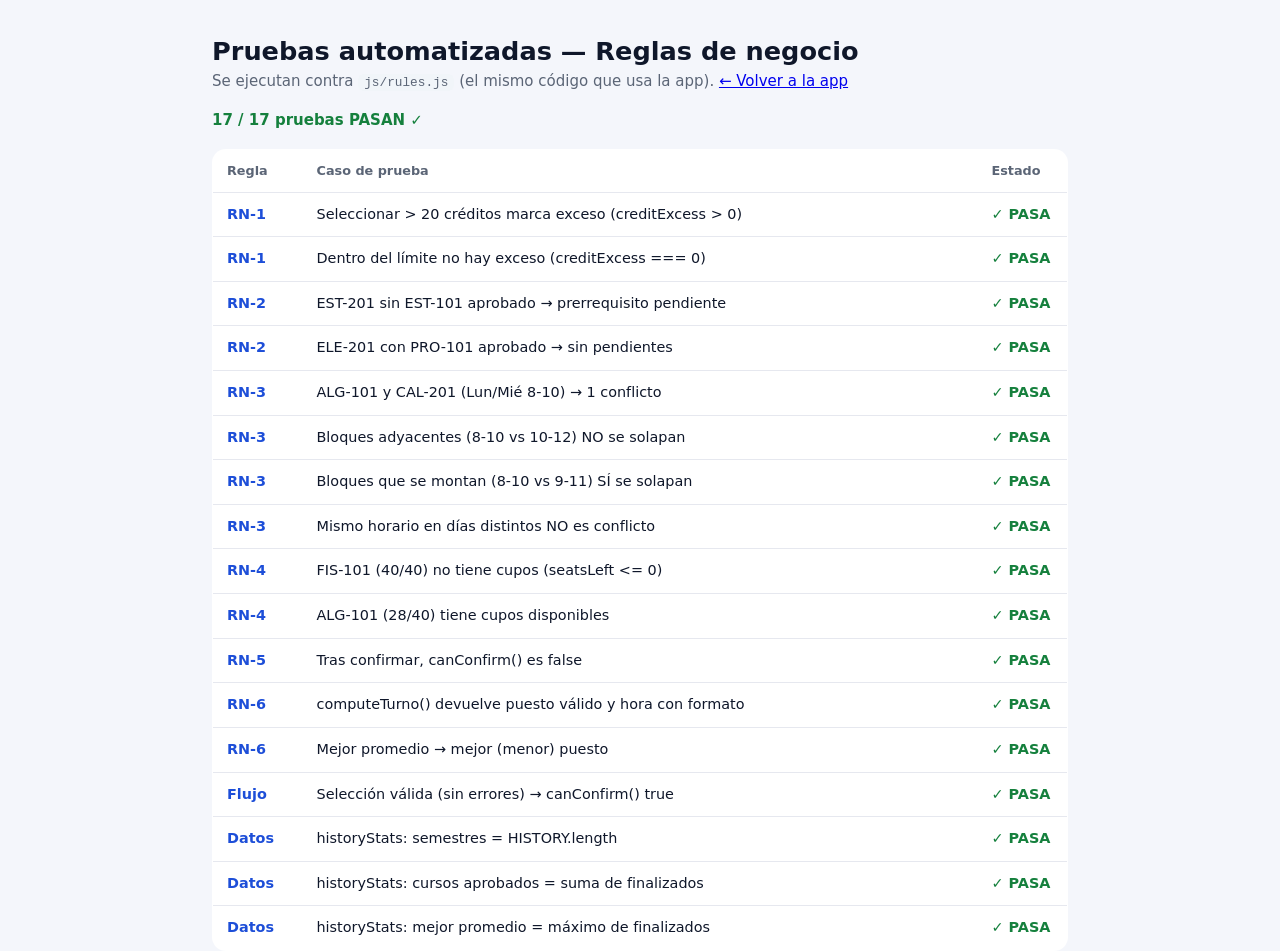
<file: tests.html>
<!DOCTYPE html>
<html lang="es" data-theme="light">
<head>
  <meta charset="UTF-8" />
  <meta name="viewport" content="width=device-width, initial-scale=1.0" />
  <title>Pruebas — Reglas de negocio · Matrícula UPN</title>
  <link rel="icon" href="data:image/svg+xml,%3Csvg xmlns='http://www.w3.org/2000/svg' viewBox='0 0 24 24' fill='none' stroke='%231e3a8a' stroke-width='2' stroke-linecap='round' stroke-linejoin='round'%3E%3Cpath d='M22 10v6M2 10l10-5 10 5-10 5z'/%3E%3Cpath d='M6 12v5c3 3 9 3 12 0v-5'/%3E%3C/svg%3E" />
  <link rel="stylesheet" href="css/styles.css" />
  <style>
    body { padding: 32px; max-width: 920px; margin: 0 auto; }
    .tests-head { display: flex; align-items: center; justify-content: space-between; gap: 16px; flex-wrap: wrap; margin-bottom: 18px; }
    .summary { font-weight: 700; }
    .summary .ok { color: var(--success-strong); }
    .summary .ko { color: var(--danger); }
    table.tt { width: 100%; border-collapse: collapse; background: var(--surface); border: 1px solid var(--border); border-radius: var(--radius); overflow: hidden; }
    table.tt th, table.tt td { text-align: left; padding: 11px 14px; border-bottom: 1px solid var(--border); font-size: .9rem; }
    table.tt th { color: var(--text-3); font-size: .8rem; }
    table.tt tr:last-child td { border-bottom: 0; }
    .st { font-weight: 700; }
    .st.pass { color: var(--success-strong); }
    .st.fail { color: var(--danger); }
    .rn { font-weight: 700; color: var(--brand-strong); }
    code { background: var(--surface-3); padding: 1px 6px; border-radius: 6px; font-size: .85em; }
  </style>
</head>
<body>
  <div class="tests-head">
    <div>
      <h1 style="font-size:1.6rem">Pruebas automatizadas — Reglas de negocio</h1>
      <p class="muted">Se ejecutan contra <code>js/rules.js</code> (el mismo código que usa la app). <a href="index.html">← Volver a la app</a></p>
    </div>
    <div class="summary" id="summary" role="status" aria-live="polite">Ejecutando…</div>
  </div>

  <table class="tt" aria-label="Resultados de pruebas">
    <thead><tr><th style="width:90px">Regla</th><th>Caso de prueba</th><th style="width:90px">Estado</th></tr></thead>
    <tbody id="rows"></tbody>
  </table>

  <!-- Sólo datos + estado + reglas: NO se carga app.js (no se necesita el DOM de la app) -->
  <script src="js/data.js"></script>
  <script src="js/state.js"></script>
  <script src="js/rules.js"></script>
  <script>
    'use strict';
    const results = [];
    function reset() { STATE.selectedCourses = []; STATE.confirmed = false; }
    function test(rn, name, fn) {
      reset();
      let pass = false, detail = '';
      try { pass = !!fn(); } catch (e) { pass = false; detail = e.message; }
      results.push({ rn, name: name + (detail ? ` — ${detail}` : ''), pass });
    }
    const eq = (a, b) => a === b;

    /* RN-1 — Tope de 20 créditos */
    test('RN-1', 'Seleccionar > 20 créditos marca exceso (creditExcess > 0)', () => {
      STATE.selectedCourses = ['ALG-101', 'CAL-201', 'EST-201', 'PRO-101', 'BD-201', 'QUI-101']; // 24
      return totalCredits() === 24 && creditExcess() === 4 && getValidationErrors().over === 4;
    });
    test('RN-1', 'Dentro del límite no hay exceso (creditExcess === 0)', () => {
      STATE.selectedCourses = ['ALG-101', 'EST-101']; // 7
      return creditExcess() === 0;
    });

    /* RN-2 — Prerrequisitos */
    test('RN-2', 'EST-201 sin EST-101 aprobado → prerrequisito pendiente', () => {
      STATE.selectedCourses = ['EST-201'];
      const pr = getPrereqIssues();
      return pr.length === 1 && pr[0].course.code === 'EST-201' && pr[0].missing.includes('EST-101');
    });
    test('RN-2', 'ELE-201 con PRO-101 aprobado → sin pendientes', () => {
      STATE.selectedCourses = ['ELE-201'];
      return getPrereqIssues().length === 0;
    });

    /* RN-3 — Cruce de horarios */
    test('RN-3', 'ALG-101 y CAL-201 (Lun/Mié 8-10) → 1 conflicto', () => {
      STATE.selectedCourses = ['ALG-101', 'CAL-201'];
      return getConflicts().length === 1 && conflictCodes().has('ALG-101') && conflictCodes().has('CAL-201');
    });
    test('RN-3', 'Bloques adyacentes (8-10 vs 10-12) NO se solapan', () => {
      return blocksOverlap({day:'Lun',start:8,end:10}, {day:'Lun',start:10,end:12}) === false;
    });
    test('RN-3', 'Bloques que se montan (8-10 vs 9-11) SÍ se solapan', () => {
      return blocksOverlap({day:'Lun',start:8,end:10}, {day:'Lun',start:9,end:11}) === true;
    });
    test('RN-3', 'Mismo horario en días distintos NO es conflicto', () => {
      return blocksOverlap({day:'Lun',start:8,end:10}, {day:'Mar',start:8,end:10}) === false;
    });

    /* RN-4 — Cupos en 0 */
    test('RN-4', 'FIS-101 (40/40) no tiene cupos (seatsLeft <= 0)', () => {
      return seatsLeft(getCourse('FIS-101')) <= 0;
    });
    test('RN-4', 'ALG-101 (28/40) tiene cupos disponibles', () => {
      return seatsLeft(getCourse('ALG-101')) > 0;
    });

    /* RN-5 — Bloqueo tras confirmar (canConfirm refleja el estado) */
    test('RN-5', 'Tras confirmar, canConfirm() es false', () => {
      STATE.selectedCourses = ['ALG-101', 'EST-101']; STATE.confirmed = true;
      return canConfirm() === false;
    });

    /* RN-6 — Turno por orden de mérito */
    test('RN-6', 'computeTurno() devuelve puesto válido y hora con formato', () => {
      const t = computeTurno();
      return t.rank >= 1 && t.rank <= t.cohort && /^\d{2}:\d{2} (a\.m\.|p\.m\.)$/.test(t.timeLabel);
    });
    test('RN-6', 'Mejor promedio → mejor (menor) puesto', () => {
      const prev = STATE.ponderado;
      STATE.ponderado = 18; const a = computeTurno().rank;
      STATE.ponderado = 12; const b = computeTurno().rank;
      STATE.ponderado = prev;
      return a < b;
    });

    /* Confirmación válida */
    test('Flujo', 'Selección válida (sin errores) → canConfirm() true', () => {
      STATE.selectedCourses = ['ALG-101', 'EST-101', 'HUM-101'];
      return getValidationErrors().hasErrors === false && canConfirm() === true;
    });

    /* Métricas del historial (calculadas) */
    test('Datos', 'historyStats: semestres = HISTORY.length', () => historyStats().semesters === HISTORY.length);
    test('Datos', 'historyStats: cursos aprobados = suma de finalizados', () => {
      const sum = HISTORY.filter(h => h.status === 'Finalizado').reduce((s, h) => s + h.courses, 0);
      return historyStats().coursesApproved === sum;
    });
    test('Datos', 'historyStats: mejor promedio = máximo de finalizados', () => {
      const max = Math.max(...HISTORY.filter(h => h.status === 'Finalizado').map(h => h.average));
      return historyStats().best.average === max;
    });

    /* Render de resultados */
    const tbody = document.getElementById('rows');
    tbody.innerHTML = results.map(r =>
      `<tr><td class="rn">${r.rn}</td><td>${r.name}</td><td class="st ${r.pass ? 'pass' : 'fail'}">${r.pass ? '✓ PASA' : '✗ FALLA'}</td></tr>`
    ).join('');
    const passed = results.filter(r => r.pass).length;
    const total = results.length;
    const allOk = passed === total;
    document.getElementById('summary').innerHTML =
      `<span class="${allOk ? 'ok' : 'ko'}">${passed} / ${total} pruebas ${allOk ? 'PASAN ✓' : 'con fallos ✗'}</span>`;
    document.title = `${passed}/${total} ${allOk ? 'OK' : 'FALLAS'} — Pruebas Matrícula UPN`;
  </script>
</body>
</html>
</file>
<file: css/styles.css>
/* ============================================================================
 *  styles.css — Plataforma de Matrícula UPN
 *  Diseño basado en las 6 capturas de referencia. Soporta modo claro/oscuro,
 *  es responsivo y cumple criterios de accesibilidad (foco visible, contraste).
 * ========================================================================== */

/* ----------------------------- 1. TOKENS ---------------------------------- */
:root {
  --bg: #f4f6fb;
  --surface: #ffffff;
  --surface-2: #f8fafc;
  --surface-3: #f1f5f9;

  --text: #0f172a;
  --text-2: #475569;
  --text-3: #5b6576;         /* secundario; >=4.5:1 también sobre el fondo de página --bg */

  --border: #e6e8ef;
  --border-strong: #d4d9e3;

  --brand: #2563eb;
  --brand-strong: #1d4ed8;
  --brand-navy: #1e3a8a;
  --brand-50: #eef4ff;
  --brand-100: #dbe7ff;

  --success: #16a34a;
  --success-strong: #15803d;
  --success-deep: #15743b;
  --success-50: #ecfdf5;
  --success-100: #d1fae5;

  --danger: #dc2626;
  --danger-strong: #b91c1c;
  --danger-50: #fef2f2;

  --warning: #d97706;
  --warning-50: #fffbeb;
  --warning-100: #fef3c7;
  --warning-text: #b45309;   /* ámbar oscuro para TEXTO (>=4.5:1); --warning queda para iconos/bordes */

  --purple: #7c3aed;
  --purple-50: #f5f3ff;

  --focus: #2563eb;
  --shadow-sm: 0 1px 2px rgba(15, 23, 42, .06);
  --shadow: 0 4px 16px rgba(15, 23, 42, .07);
  --shadow-lg: 0 16px 40px rgba(15, 23, 42, .18);

  --radius: 14px;
  --radius-sm: 10px;
  --radius-lg: 20px;

  --sidebar-w: 264px;

  /* horario */
  --cal-row: 56px;
  --cal-time: 64px;
}

[data-theme="dark"] {
  --bg: #0b1120;
  --surface: #111a2e;
  --surface-2: #0f1728;
  --surface-3: #18233c;

  --text: #e9eef8;
  --text-2: #b6c2d8;
  --text-3: #8b99b4;

  --border: #25324c;
  --border-strong: #324162;

  --brand: #5b8cff;
  --brand-strong: #7aa2ff;
  --brand-navy: #cdd9ff;
  --brand-50: rgba(91, 140, 255, .14);
  --brand-100: rgba(91, 140, 255, .24);

  --success: #34d399;
  --success-strong: #4ade80;
  --success-deep: #1f9d57;
  --success-50: rgba(52, 211, 153, .12);
  --success-100: rgba(52, 211, 153, .2);

  --danger: #f87171;
  --danger-strong: #fca5a5;
  --danger-50: rgba(248, 113, 113, .12);

  --warning: #fbbf24;
  --warning-50: rgba(251, 191, 36, .12);
  --warning-100: rgba(251, 191, 36, .2);
  --warning-text: #fbbf24;   /* en oscuro el ámbar claro ya contrasta sobre superficies oscuras */

  --purple: #a78bfa;
  --purple-50: rgba(167, 139, 250, .14);

  --focus: #7aa2ff;
  --shadow-sm: 0 1px 2px rgba(0, 0, 0, .4);
  --shadow: 0 6px 20px rgba(0, 0, 0, .45);
  --shadow-lg: 0 18px 44px rgba(0, 0, 0, .6);
}

/* Ajustes de contraste para modo oscuro: texto blanco sobre fondos sólidos (>=4.5:1) */
[data-theme="dark"] .btn--primary { background: #2563eb; }
[data-theme="dark"] .btn--primary:hover { background: #1d4ed8; }
[data-theme="dark"] .btn--success,
[data-theme="dark"] .btn--success:hover { background: #15803d; }
[data-theme="dark"] .step.is-done .step__icon { background: #2563eb; border-color: #2563eb; }
[data-theme="dark"] .page-btn[aria-current="true"] { background: #2563eb; border-color: #2563eb; }
[data-theme="dark"] .help-banner__icon,
[data-theme="dark"] .alert--info .alert__icon,
[data-theme="dark"] .toast--info .toast__icon { background: #2563eb; }
[data-theme="dark"] .nav__item[aria-current="page"] { background: rgba(91, 140, 255, .22); color: #cdd9ff; }
[data-theme="dark"] .nav__item[aria-current="page"] .nav__icon { color: #cdd9ff; }

/* ----------------------------- 2. BASE ----------------------------------- */
* { box-sizing: border-box; }
[hidden] { display: none !important; } /* el atributo hidden debe ganar a display de clases */
html, body { height: 100%; }
body {
  margin: 0;
  font-family: 'Inter', system-ui, -apple-system, 'Segoe UI', Roboto, Arial, sans-serif;
  background: var(--bg);
  color: var(--text);
  font-size: 15px;
  line-height: 1.5;
  -webkit-font-smoothing: antialiased;
}
h1, h2, h3, h4 { margin: 0; color: var(--text); font-weight: 700; }
p { margin: 0; }
button { font-family: inherit; cursor: pointer; }
img { display: block; max-width: 100%; }
ul[role="list"] { list-style: none; margin: 0; padding: 0; }

/* Iconos inline (rellenados por JS con SVG) */
[data-icon] { display: inline-flex; align-items: center; justify-content: center; }
[data-icon] svg { width: 1.25em; height: 1.25em; }

/* Accesibilidad */
.skip-link {
  position: absolute; left: 12px; top: -48px; z-index: 200;
  background: var(--brand); color: #fff; padding: 10px 16px;
  border-radius: 8px; text-decoration: none; transition: top .2s;
}
.skip-link:focus { top: 12px; }
.sr-only {
  position: absolute; width: 1px; height: 1px; padding: 0; margin: -1px;
  overflow: hidden; clip: rect(0,0,0,0); white-space: nowrap; border: 0;
}
:focus-visible { outline: 3px solid var(--focus); outline-offset: 2px; border-radius: 6px; }

/* ----------------------------- 3. APP SHELL ------------------------------ */
.app-shell { display: flex; min-height: 100vh; }

.sidebar {
  width: var(--sidebar-w); flex-shrink: 0;
  background: var(--surface);
  border-right: 1px solid var(--border);
  display: flex; flex-direction: column;
  padding: 22px 16px;
  position: sticky; top: 0; height: 100vh;
  z-index: 60;
}
.brand { display: flex; align-items: center; gap: 12px; padding: 4px 8px 22px; }
.brand__logo { color: var(--brand-navy); display: inline-flex; }
.brand__name { font-weight: 800; line-height: 1.15; color: var(--brand-navy); font-size: 1.05rem; }

.nav { flex: 1; overflow-y: auto; }
.nav ul { display: flex; flex-direction: column; gap: 4px; }
.nav__item {
  width: 100%; display: flex; align-items: center; gap: 12px;
  padding: 11px 12px; border: 0; border-radius: var(--radius-sm);
  background: transparent; color: var(--text-2); font-size: .95rem; font-weight: 500;
  text-align: left; transition: background .15s, color .15s;
}
.nav__item:hover { background: var(--surface-3); color: var(--text); }
.nav__item[aria-current="page"] {
  background: var(--brand-50); color: var(--brand-strong); font-weight: 600;
}
.nav__item[aria-current="page"] .nav__icon { color: var(--brand-strong); }
.nav__icon { color: var(--text-3); display: inline-flex; }
.nav__badge {
  margin-left: auto; background: var(--danger); color: #fff;
  font-size: .72rem; font-weight: 700; min-width: 20px; height: 20px;
  border-radius: 999px; display: inline-flex; align-items: center; justify-content: center; padding: 0 6px;
}
.sidebar__footer { border-top: 1px solid var(--border); padding-top: 12px; margin-top: 8px; }
.nav__item--muted { color: var(--text-3); }

.overlay {
  position: fixed; inset: 0; background: rgba(15,23,42,.45);
  z-index: 55; backdrop-filter: blur(1px);
}

/* ----------------------------- 4. TOPBAR --------------------------------- */
.main { flex: 1; min-width: 0; display: flex; flex-direction: column; }
.topbar {
  display: flex; align-items: center; gap: 16px;
  padding: 22px 32px 14px;
}
.topbar__menu { display: none; }
.topbar__titles { flex: 1; min-width: 0; }
.topbar__title { font-size: 1.9rem; font-weight: 800; letter-spacing: -.02em; }
.topbar__subtitle { color: var(--text-3); margin-top: 2px; }
.topbar__actions { display: flex; align-items: center; gap: 10px; }

.icon-btn {
  width: 42px; height: 42px; border-radius: 12px; border: 1px solid var(--border);
  background: var(--surface); color: var(--text-2);
  display: inline-flex; align-items: center; justify-content: center; position: relative;
  transition: background .15s, color .15s, border-color .15s;
}
.icon-btn:hover { background: var(--surface-3); color: var(--text); }
.icon-btn svg { width: 20px; height: 20px; }
.bell-badge {
  position: absolute; top: -5px; right: -5px; background: var(--danger); color: #fff;
  font-size: .68rem; font-weight: 700; min-width: 18px; height: 18px; border-radius: 999px;
  display: inline-flex; align-items: center; justify-content: center; padding: 0 4px;
  border: 2px solid var(--surface);
}
.user-chip {
  display: flex; align-items: center; gap: 8px; padding: 5px 10px 5px 5px;
  border-radius: 999px; border: 1px solid var(--border); background: var(--surface); color: var(--text);
}
.user-chip:hover { background: var(--surface-3); }
.user-chip__avatar { width: 32px; height: 32px; border-radius: 50%; object-fit: cover; }
.user-chip__name { font-weight: 600; font-size: .9rem; }
.user-chip svg { width: 16px; height: 16px; color: var(--text-3); }

.view { flex: 1; padding: 10px 32px 40px; outline: none; }

/* ----------------------------- 5. CARDS / GENERIC ------------------------ */
.card {
  background: var(--surface); border: 1px solid var(--border);
  border-radius: var(--radius); box-shadow: var(--shadow-sm); padding: 22px;
}
.card__title { font-size: 1.15rem; font-weight: 700; }
.section-title { font-size: 1.2rem; font-weight: 700; margin: 6px 0 16px; }
.muted { color: var(--text-3); }
.stack { display: flex; flex-direction: column; gap: 18px; }

/* Botones */
.btn {
  display: inline-flex; align-items: center; justify-content: center; gap: 8px;
  border-radius: 10px; border: 1px solid transparent; padding: 10px 16px;
  font-weight: 600; font-size: .92rem; transition: filter .15s, background .15s, border-color .15s, opacity .15s;
}
.btn svg { width: 18px; height: 18px; }
.btn--primary { background: var(--brand); color: #fff; }
.btn--primary:hover { background: var(--brand-strong); }
.btn--success { background: var(--success-deep); color: #fff; }
.btn--success:hover { filter: brightness(1.08); }
.btn--outline { background: var(--surface); color: var(--brand-strong); border-color: var(--brand-100); }
.btn--outline:hover { background: var(--brand-50); }
.btn--ghost { background: var(--surface); color: var(--text-2); border-color: var(--border); }
.btn--ghost:hover { background: var(--surface-3); }
.btn--danger-ghost { background: var(--surface); color: var(--danger); border-color: var(--border); }
.btn--danger-ghost:hover { background: var(--danger-50); }
.btn[disabled] { opacity: .55; cursor: not-allowed; }
.btn--lg { padding: 14px 24px; font-size: 1rem; border-radius: 12px; }
.btn--block { width: 100%; }

/* Badges / chips */
.badge {
  display: inline-flex; align-items: center; gap: 6px; padding: 3px 10px;
  border-radius: 999px; font-size: .78rem; font-weight: 600;
}
.badge--blue { background: var(--brand-50); color: var(--brand-strong); }
.badge--green { background: var(--success-50); color: var(--success-strong); }
.badge--purple { background: var(--purple-50); color: var(--purple); }
.badge--amber { background: var(--warning-50); color: var(--warning-text); }
.badge--gray { background: var(--surface-3); color: var(--text-2); }
.badge--red { background: var(--danger-50); color: var(--danger-strong); }

/* Inputs */
.field { display: flex; flex-direction: column; gap: 6px; }
.field label { font-size: .85rem; font-weight: 600; color: var(--text-2); }
.input, .select {
  width: 100%; padding: 11px 14px; border-radius: 10px; border: 1px solid var(--border-strong);
  background: var(--surface); color: var(--text); font-size: .92rem; font-family: inherit;
}
.input::placeholder { color: var(--text-3); }
.input:focus, .select:focus { outline: none; border-color: var(--brand); box-shadow: 0 0 0 3px var(--brand-50); }
.input-wrap { position: relative; }
.input-wrap [data-icon] { position: absolute; left: 14px; top: 50%; transform: translateY(-50%); color: var(--text-3); }
.input-wrap .input { padding-left: 42px; }

/* ----------------------------- 6. STEPPER -------------------------------- */
.stepper { display: flex; gap: 0; margin: 4px 0 26px; }
.step { flex: 1; display: flex; flex-direction: column; align-items: center; text-align: center; position: relative; padding: 0 8px; }
.step:not(:last-child)::after {
  content: ""; position: absolute; top: 24px; left: 50%; width: 100%; height: 3px;
  background: var(--border); z-index: 0;
}
.step.is-done:not(:last-child)::after { background: var(--brand); }
.step__icon {
  width: 48px; height: 48px; border-radius: 50%; display: inline-flex; align-items: center; justify-content: center;
  background: var(--surface); border: 2px solid var(--border); color: var(--text-3); z-index: 1; position: relative;
}
.step__icon svg { width: 22px; height: 22px; }
.step.is-done .step__icon { background: var(--brand); border-color: var(--brand); color: #fff; }
.step.is-active .step__icon { border-color: var(--brand); color: var(--brand); box-shadow: 0 0 0 4px var(--brand-50); }
.step__label { margin-top: 10px; font-weight: 700; font-size: .92rem; }
.step__desc { color: var(--text-3); font-size: .82rem; margin-top: 2px; max-width: 180px; }
.stepper--wizard .step__icon { width: 40px; height: 40px; }
.stepper--wizard .step:not(:last-child)::after { top: 20px; }
.stepper--wizard .step__label { font-size: .85rem; }

/* ----------------------------- 7. DASHBOARD (INICIO) --------------------- */
.turno-card {
  display: flex; align-items: center; gap: 18px; flex-wrap: wrap;
  background: linear-gradient(110deg, #1e3a8a, #1d4ed8); /* fijo: texto blanco contrasta en claro y oscuro */
  color: #fff; border-radius: var(--radius); padding: 20px 24px; margin-bottom: 22px;
  box-shadow: var(--shadow);
}
.turno-card__icon {
  width: 52px; height: 52px; border-radius: 14px; background: rgba(255,255,255,.16);
  display: inline-flex; align-items: center; justify-content: center; flex-shrink: 0;
}
.turno-card__icon svg { width: 26px; height: 26px; }
.turno-card__body { flex: 1; min-width: 200px; }
.turno-card__body h3 { color: #fff; font-size: 1.05rem; }
.turno-card__body p { color: rgba(255,255,255,.85); font-size: .9rem; margin-top: 2px; }
.turno-card__when { text-align: right; }
.turno-card__when strong { display: block; font-size: 1.35rem; }
.turno-card__when span { color: rgba(255,255,255,.85); font-size: .85rem; }

.dash-grid { display: grid; grid-template-columns: 2fr 1fr; gap: 22px; align-items: start; }
.dash-main { display: grid; grid-template-columns: 1fr 1fr; gap: 22px; }
.dash-main > .span-2 { grid-column: 1 / -1; }
.dash-aside { display: flex; flex-direction: column; gap: 22px; }

.status-head { display: flex; align-items: center; justify-content: space-between; margin-bottom: 14px; }
.progressbar { height: 10px; background: var(--surface-3); border-radius: 999px; overflow: hidden; margin: 12px 0 8px; }
.progressbar__fill { height: 100%; background: var(--brand); border-radius: 999px; transition: width .4s ease; }
.progressbar__fill--green { background: var(--success); }

.date-list { display: flex; flex-direction: column; gap: 14px; }
.date-item { display: flex; align-items: center; gap: 12px; }
.date-item [data-icon] { color: var(--brand); }
.date-item__label { flex: 1; color: var(--text-2); }
.date-item__date { font-weight: 700; }

.announce {
  background: var(--brand-50); border: 1px solid var(--brand-100);
}
.announce__icon {
  width: 56px; height: 56px; border-radius: 16px; background: var(--brand-100); color: var(--brand-strong);
  display: inline-flex; align-items: center; justify-content: center; margin-bottom: 12px;
}
.announce__icon svg { width: 26px; height: 26px; }

.quick-list { display: flex; flex-direction: column; gap: 8px; }
.quick-item {
  display: flex; align-items: center; gap: 12px; width: 100%; text-align: left;
  padding: 12px; border-radius: 12px; border: 1px solid var(--border); background: var(--surface); color: var(--text);
}
.quick-item:hover { background: var(--surface-3); }
.quick-item__icon { color: var(--brand); display: inline-flex; }
.quick-item span:nth-child(2) { flex: 1; font-weight: 600; font-size: .92rem; }
.quick-item .chev { color: var(--text-3); }

.tips-illu { display: flex; align-items: center; gap: 18px; flex-wrap: wrap; }
.tips-illu p { color: var(--text-2); max-width: 60ch; }

/* ----------------------------- 8. CATÁLOGO ------------------------------- */
.toolbar { display: flex; gap: 12px; margin-bottom: 14px; }
.toolbar .input-wrap { flex: 1; }
.filters-row { display: flex; gap: 10px; flex-wrap: wrap; align-items: center; margin-bottom: 14px; }
.filters-row .select { width: auto; min-width: 150px; }
.results-meta { display: flex; align-items: center; justify-content: space-between; gap: 12px; margin-bottom: 12px; flex-wrap: wrap; }
.results-meta .muted { font-size: .9rem; }
.results-meta .sortbox { display: flex; align-items: center; gap: 8px; }
.results-meta .sortbox label { font-size: .85rem; color: var(--text-3); }

.course-list { display: flex; flex-direction: column; gap: 12px; }
.course-card {
  display: grid; grid-template-columns: 64px 1.6fr 1.3fr 1fr auto; gap: 18px; align-items: center;
  background: var(--surface); border: 1px solid var(--border); border-radius: var(--radius);
  padding: 16px 20px; box-shadow: var(--shadow-sm);
}
.course-card__avatar {
  width: 56px; height: 56px; border-radius: 14px; display: inline-flex; align-items: center; justify-content: center;
  font-weight: 800; font-size: .95rem; letter-spacing: .02em;
}
.course-card__name { font-weight: 700; font-size: 1.02rem; }
.course-card__meta { color: var(--text-3); font-size: .85rem; margin-top: 3px; }
.course-card__cupos { font-size: .85rem; font-weight: 600; margin-top: 6px; }
.cupos-ok { color: var(--success-strong); }
.cupos-none { color: var(--danger); }
.course-card__sched { color: var(--text-2); font-size: .85rem; display: flex; flex-direction: column; gap: 4px; }
.course-card__sched .line { display: flex; align-items: center; gap: 7px; }
.course-card__sched [data-icon] { color: var(--text-3); }
.course-card__enroll { font-size: .85rem; color: var(--text-2); }
.course-card__enroll .num { font-weight: 700; color: var(--text); display: block; }
.course-card__action { display: flex; justify-content: flex-end; }

.pagination { display: flex; align-items: center; justify-content: center; gap: 8px; margin-top: 22px; }
.page-btn {
  min-width: 38px; height: 38px; border-radius: 10px; border: 1px solid var(--border);
  background: var(--surface); color: var(--text-2); font-weight: 600;
  display: inline-flex; align-items: center; justify-content: center;
}
.page-btn:hover:not([disabled]) { background: var(--surface-3); }
.page-btn[aria-current="true"] { background: var(--brand); color: #fff; border-color: var(--brand); }
.page-btn[disabled] { opacity: .45; cursor: not-allowed; }

/* Colores de avatar por área */
.av--ciencias { background: var(--brand-50); color: var(--brand-strong); }
.av--tecnologia { background: var(--success-50); color: var(--success-strong); }
.av--humanidades { background: var(--purple-50); color: var(--purple); }
.av--electivo { background: var(--warning-50); color: var(--warning-text); }

/* ----------------------------- 9. HORARIO -------------------------------- */
.cal-toolbar { display: flex; align-items: center; justify-content: space-between; gap: 12px; margin-bottom: 16px; flex-wrap: wrap; }
.legend { display: flex; gap: 16px; flex-wrap: wrap; }
.legend span { display: inline-flex; align-items: center; gap: 7px; font-size: .85rem; color: var(--text-2); }
.legend .dot { width: 12px; height: 12px; border-radius: 4px; }
.conflict-pill {
  display: inline-flex; align-items: center; gap: 8px; padding: 8px 14px; border-radius: 999px;
  font-weight: 600; font-size: .88rem;
}
.conflict-pill--ok { background: var(--success-50); color: var(--success-strong); }
.conflict-pill--bad { background: var(--danger-50); color: var(--danger-strong); }
.conflict-pill svg { width: 18px; height: 18px; }

.cal-wrap { overflow-x: auto; }
.cal {
  position: relative; display: grid;
  grid-template-columns: var(--cal-time) repeat(5, minmax(120px, 1fr));
  grid-auto-rows: var(--cal-row);
  border: 1px solid var(--border); border-radius: var(--radius); background: var(--surface);
  min-width: 720px;
}
.cal__corner { border-bottom: 1px solid var(--border); border-right: 1px solid var(--border); }
.cal__day {
  display: flex; align-items: center; justify-content: center; font-weight: 700; font-size: .9rem;
  border-bottom: 1px solid var(--border); border-right: 1px solid var(--border); color: var(--text-2);
  background: var(--surface-2);
}
.cal__day:last-child { border-right: 0; }
.cal__time {
  display: flex; align-items: flex-start; justify-content: flex-end; padding: 4px 8px 0 0;
  font-size: .76rem; color: var(--text-3); border-right: 1px solid var(--border); border-bottom: 1px solid var(--border);
  transform: translateY(-8px);
}
.cal__cell { border-right: 1px solid var(--border); border-bottom: 1px solid var(--border); }
.cal__cell:nth-child(6n+1) { /* placeholder to keep specificity */ }
.cal__cell.is-last-col { border-right: 0; }

.cal__events { position: absolute; left: var(--cal-time); top: var(--cal-row); right: 0; bottom: 0; pointer-events: none; }
.event {
  position: absolute; pointer-events: auto; border-radius: 10px; padding: 7px 9px; overflow: hidden;
  font-size: .78rem; box-shadow: var(--shadow-sm); border-left: 4px solid var(--brand);
  background: var(--brand-50); color: var(--text);
}
.event strong { display: block; font-size: .8rem; font-weight: 700; }
.event small { color: var(--text-2); }
.event.is-conflict { border: 2px solid var(--danger); border-left-width: 4px; background: var(--danger-50); }
.event__warn { position: absolute; top: 4px; right: 4px; color: var(--danger); }
.event__warn svg { width: 15px; height: 15px; }
.event.ev--ciencias { border-left-color: var(--brand); background: var(--brand-50); }
.event.ev--tecnologia { border-left-color: var(--success); background: var(--success-50); }
.event.ev--humanidades { border-left-color: var(--purple); background: var(--purple-50); }
.event.ev--electivo { border-left-color: var(--warning); background: var(--warning-50); }

.cal-empty { padding: 40px; text-align: center; color: var(--text-3); }

/* Pie de resumen del horario */
.cal-footer {
  display: grid; grid-template-columns: repeat(3, 1fr) auto; gap: 18px; align-items: center;
  background: var(--surface); border: 1px solid var(--border); border-radius: var(--radius);
  padding: 18px 22px; margin-top: 16px; box-shadow: var(--shadow-sm);
}
.cal-foot-item { min-width: 0; }
.cal-foot-k { display: flex; align-items: center; gap: 7px; color: var(--text-3); font-size: .82rem; }
.cal-foot-k [data-icon] { color: var(--text-3); }
.cal-foot-v { font-size: 1.5rem; font-weight: 800; line-height: 1.2; }
.cal-foot-sub { color: var(--text-3); font-size: .8rem; }
.cal-foot-item .progressbar { margin: 8px 0 0; max-width: 200px; }
.cal-foot-actions { display: flex; flex-direction: column; gap: 8px; align-items: stretch; }

/* Vista de lista del horario */
.cal-list { display: flex; flex-direction: column; gap: 10px; }
.cal-list__row {
  display: grid; grid-template-columns: 56px 1.4fr 1.3fr auto; gap: 16px; align-items: center;
  background: var(--surface); border: 1px solid var(--border); border-radius: var(--radius);
  padding: 14px 18px; box-shadow: var(--shadow-sm);
}
.cal-list__row.is-conflict { border-color: var(--danger); background: var(--danger-50); }
.cal-list__times { display: flex; flex-direction: column; gap: 2px; font-size: .85rem; color: var(--text-2); }

/* ----------------------------- 10. RESUMEN MATRÍCULA --------------------- */
.summary-layout { display: grid; grid-template-columns: 2fr 1fr; gap: 22px; align-items: start; }
.table { width: 100%; border-collapse: collapse; }
.table th, .table td { text-align: left; padding: 14px 10px; border-bottom: 1px solid var(--border); font-size: .9rem; }
.table th { color: var(--text-3); font-weight: 600; font-size: .8rem; text-transform: none; }
.table tr:last-child td { border-bottom: 0; }
.table .strong { font-weight: 700; }
.t-right { text-align: right; }
.t-center { text-align: center; }

.summary-rows { display: flex; flex-direction: column; gap: 14px; }
.summary-row { display: flex; align-items: center; justify-content: space-between; }
.summary-row .label { color: var(--text-2); }
.summary-row .val { font-weight: 800; font-size: 1.05rem; }
.summary-row--green .label, .summary-row--green .val { color: var(--success-strong); }
.summary-divider { height: 1px; background: var(--border); margin: 4px 0; }

.notice {
  background: var(--brand-50); border: 1px solid var(--brand-100); border-radius: var(--radius);
  padding: 18px 22px; margin-top: 22px; display: flex; gap: 14px;
}
.notice__icon { color: var(--brand); flex-shrink: 0; }
.notice ul { margin: 8px 0 0; padding: 0; list-style: none; display: flex; flex-direction: column; gap: 7px; }
.notice li { display: flex; align-items: center; gap: 8px; color: var(--text-2); font-size: .9rem; }
.notice li [data-icon] { color: var(--brand); }

.actions-bar { display: flex; align-items: center; justify-content: space-between; margin-top: 22px; gap: 12px; }

.empty-state {
  text-align: center; padding: 56px 24px; color: var(--text-3);
  border: 2px dashed var(--border-strong); border-radius: var(--radius); background: var(--surface);
}
.empty-state__icon {
  width: 64px; height: 64px; border-radius: 50%; background: var(--surface-3); color: var(--text-3);
  display: inline-flex; align-items: center; justify-content: center; margin-bottom: 14px;
}
.empty-state h3 { margin-bottom: 6px; }

/* ----------------------------- 11. VALIDACIONES -------------------------- */
.valid-layout { display: grid; grid-template-columns: 1.4fr 1fr; gap: 22px; align-items: start; }
.alert {
  border-radius: var(--radius); padding: 18px 20px; display: flex; gap: 14px; align-items: flex-start;
  border: 1px solid; margin-bottom: 16px;
}
.alert--danger { background: var(--danger-50); border-color: color-mix(in srgb, var(--danger) 30%, transparent); }
.alert--warning { background: var(--warning-50); border-color: color-mix(in srgb, var(--warning) 35%, transparent); }
.alert--info { background: var(--brand-50); border-color: var(--brand-100); }
.alert__icon { flex-shrink: 0; width: 30px; height: 30px; border-radius: 50%; display: inline-flex; align-items: center; justify-content: center; color: #fff; }
.alert--danger .alert__icon { background: var(--danger); }
.alert--warning .alert__icon { background: var(--warning); }
.alert--info .alert__icon { background: var(--brand); }
.alert__body { flex: 1; }
.alert__title { font-weight: 700; margin-bottom: 4px; }
.alert--danger .alert__title { color: var(--danger-strong); }
.alert--warning .alert__title { color: var(--warning-text); }
.alert__body p { color: var(--text-2); font-size: .9rem; }
.alert__actions { margin-top: 10px; display: flex; gap: 8px; flex-wrap: wrap; }
.alert__close { margin-left: auto; background: transparent; border: 0; color: var(--text-3); padding: 2px; }

.credits-card .cc-num { font-size: 1rem; font-weight: 700; }
.cc-bar { height: 12px; border-radius: 999px; background: var(--surface-3); overflow: hidden; margin: 10px 0 6px; }
.cc-bar__fill { height: 100%; border-radius: 999px; transition: width .4s; }
.cc-bar__fill--ok { background: var(--success); }
.cc-bar__fill--over { background: var(--danger); }
.cc-row { display: flex; align-items: center; gap: 12px; padding: 14px 0; border-top: 1px solid var(--border); }
.cc-row__icon { width: 38px; height: 38px; border-radius: 10px; display: inline-flex; align-items: center; justify-content: center; }
.cc-row__icon.ok { background: var(--success-50); color: var(--success-strong); }
.cc-row__icon.up { background: var(--brand-50); color: var(--brand-strong); }
.cc-row__label { flex: 1; color: var(--text-2); }
.cc-row__val { font-weight: 800; }
.cc-note { display: flex; gap: 10px; align-items: flex-start; background: var(--warning-50); border-radius: 10px; padding: 12px 14px; margin-top: 12px; color: var(--text-2); font-size: .88rem; }
.cc-note [data-icon] { color: var(--warning); flex-shrink: 0; }

.affected-table .cell-course { display: flex; align-items: center; gap: 10px; }
.affected-table .mini-av { width: 34px; height: 34px; border-radius: 9px; display: inline-flex; align-items: center; justify-content: center; font-weight: 800; font-size: .72rem; }

.help-banner {
  display: flex; align-items: center; gap: 14px; background: var(--brand-50); border: 1px solid var(--brand-100);
  border-radius: var(--radius); padding: 16px 20px; margin-top: 18px;
}
.help-banner__icon { width: 44px; height: 44px; border-radius: 12px; background: var(--brand); color: #fff; display: inline-flex; align-items: center; justify-content: center; flex-shrink: 0; }
.help-banner__body { flex: 1; }
.help-banner__body strong { display: block; }
.help-banner__body span { color: var(--text-2); font-size: .9rem; }

.ok-state { text-align: center; padding: 48px 24px; }
.ok-state__icon { width: 76px; height: 76px; border-radius: 50%; background: var(--success-50); color: var(--success-strong); display: inline-flex; align-items: center; justify-content: center; margin-bottom: 16px; }
.ok-state__icon svg { width: 40px; height: 40px; }

/* ----------------------------- 12. STAT CARDS / HISTORIAL ---------------- */
.stat-grid { display: grid; grid-template-columns: repeat(4, 1fr); gap: 18px; margin-bottom: 24px; }
.stat-card { display: flex; gap: 14px; align-items: flex-start; }
.stat-card__icon { width: 54px; height: 54px; border-radius: 16px; display: inline-flex; align-items: center; justify-content: center; flex-shrink: 0; }
.stat-card__icon svg { width: 26px; height: 26px; }
.ic-blue { background: var(--brand-50); color: var(--brand-strong); }
.ic-green { background: var(--success-50); color: var(--success-strong); }
.ic-purple { background: var(--purple-50); color: var(--purple); }
.ic-amber { background: var(--warning-50); color: var(--warning); }
.stat-card__label { color: var(--text-3); font-size: .88rem; }
.stat-card__value { font-size: 1.9rem; font-weight: 800; line-height: 1.1; margin: 2px 0; }
.stat-card__sub { color: var(--text-3); font-size: .8rem; }

.term-list { display: flex; flex-direction: column; gap: 14px; }
.term-card {
  display: grid; grid-template-columns: 150px repeat(3, 1fr) 1.2fr auto; gap: 18px; align-items: center;
  background: var(--surface); border: 1px solid var(--border); border-left: 5px solid var(--brand);
  border-radius: var(--radius); padding: 18px 22px; box-shadow: var(--shadow-sm);
}
.term-card__period { font-size: 1.4rem; font-weight: 800; }
.term-card__col .k { color: var(--text-3); font-size: .8rem; display: flex; align-items: center; gap: 6px; }
.term-card__col .v { font-weight: 700; margin-top: 4px; font-size: 1.05rem; }
.term-card__avg .score { font-size: 1.4rem; font-weight: 800; }
.term-card__avg .status { font-size: .82rem; color: var(--text-3); }
.tc--blue { border-left-color: var(--brand); }
.tc--green { border-left-color: var(--success); }
.tc--purple { border-left-color: var(--purple); }
.tc--amber { border-left-color: var(--warning); }
.tc--indigo { border-left-color: #6366f1; }

/* ----------------------------- 13. ANALÍTICO ----------------------------- */
.charts-grid { display: grid; grid-template-columns: 1fr 1fr; gap: 22px; }
.chart-card { display: flex; flex-direction: column; }
.chart-card.span-2 { grid-column: 1 / -1; }
.chart-card h3 { font-size: 1.05rem; margin-bottom: 4px; }
.chart-card .muted { font-size: .85rem; margin-bottom: 14px; }
.chart-box { position: relative; height: 280px; }

/* ----------------------------- 14. MIS DATOS / AYUDA --------------------- */
.profile-head { display: flex; align-items: center; gap: 18px; margin-bottom: 22px; }
.profile-head img { width: 84px; height: 84px; border-radius: 50%; object-fit: cover; border: 3px solid var(--surface); box-shadow: var(--shadow); }
.profile-grid { display: grid; grid-template-columns: 1fr 1fr; gap: 16px; }

.faq { display: flex; flex-direction: column; gap: 10px; }
.faq details { border: 1px solid var(--border); border-radius: 12px; background: var(--surface); overflow: hidden; }
.faq summary {
  padding: 16px 18px; font-weight: 600; cursor: pointer; list-style: none; display: flex; align-items: center; justify-content: space-between; gap: 10px;
}
.faq summary::-webkit-details-marker { display: none; }
.faq summary::after { content: "+"; font-size: 1.3rem; color: var(--text-3); }
.faq details[open] summary::after { content: "−"; }
.faq details[open] summary { color: var(--brand-strong); }
.faq .faq__body { padding: 0 18px 16px; color: var(--text-2); font-size: .92rem; }

/* ----------------------------- 15. TOASTS -------------------------------- */
.toast-region { position: fixed; bottom: 22px; right: 22px; z-index: 300; display: flex; flex-direction: column; gap: 10px; max-width: 380px; }
.toast {
  display: flex; align-items: flex-start; gap: 12px; padding: 14px 16px; border-radius: 12px;
  background: var(--surface); border: 1px solid var(--border); box-shadow: var(--shadow-lg);
  border-left: 4px solid var(--brand); animation: toast-in .25s ease;
}
@keyframes toast-in { from { opacity: 0; transform: translateY(8px); } to { opacity: 1; transform: none; } }
.toast.leaving { opacity: 0; transform: translateX(12px); transition: all .25s; }
.toast__icon { flex-shrink: 0; width: 26px; height: 26px; border-radius: 50%; display: inline-flex; align-items: center; justify-content: center; color: #fff; }
.toast__body { flex: 1; }
.toast__title { font-weight: 700; font-size: .92rem; }
.toast__msg { color: var(--text-2); font-size: .85rem; margin-top: 1px; }
.toast__close { background: transparent; border: 0; color: var(--text-3); padding: 2px; flex-shrink: 0; }
.toast--success { border-left-color: var(--success); }
.toast--success .toast__icon { background: var(--success); }
.toast--error { border-left-color: var(--danger); }
.toast--error .toast__icon { background: var(--danger); }
.toast--warning { border-left-color: var(--warning); }
.toast--warning .toast__icon { background: var(--warning); }
.toast--info { border-left-color: var(--brand); }
.toast--info .toast__icon { background: var(--brand); }

/* ----------------------------- 16. MODAL --------------------------------- */
.modal-backdrop {
  position: fixed; inset: 0; background: rgba(15,23,42,.55); z-index: 400;
  display: flex; align-items: center; justify-content: center; padding: 20px; animation: fade .2s;
}
@keyframes fade { from { opacity: 0; } to { opacity: 1; } }
.modal {
  background: var(--surface); border-radius: var(--radius-lg); box-shadow: var(--shadow-lg);
  width: 100%; max-width: 460px; padding: 30px; text-align: center; animation: pop .25s ease;
}
@keyframes pop { from { opacity: 0; transform: scale(.94); } to { opacity: 1; transform: none; } }
.modal__icon { width: 76px; height: 76px; border-radius: 50%; background: var(--success-50); color: var(--success-strong); display: inline-flex; align-items: center; justify-content: center; margin: 0 auto 16px; }
.modal__icon svg { width: 42px; height: 42px; }
.modal h2 { font-size: 1.4rem; margin-bottom: 8px; }
.modal p { color: var(--text-2); margin-bottom: 18px; }
.modal__summary { background: var(--surface-2); border: 1px solid var(--border); border-radius: 12px; padding: 14px 16px; text-align: left; margin-bottom: 20px; }
.modal__summary .row { display: flex; justify-content: space-between; padding: 5px 0; font-size: .9rem; }
.modal__summary .row .label { color: var(--text-2); }
.modal__summary .row .v { font-weight: 700; }
.modal__actions { display: flex; gap: 10px; justify-content: center; }

/* ----------------------------- 16b. POPOVERS ----------------------------- */
.popover-wrap { position: relative; }
.popover {
  position: absolute; top: calc(100% + 10px); right: 0; z-index: 120; width: 300px;
  background: var(--surface); border: 1px solid var(--border); border-radius: var(--radius);
  box-shadow: var(--shadow-lg); overflow: hidden; animation: pop .15s ease;
}
.popover__head { padding: 14px 16px; font-weight: 700; border-bottom: 1px solid var(--border); }
.popover__body { max-height: 340px; overflow-y: auto; }
.notif-item { display: flex; gap: 12px; padding: 12px 16px; border-bottom: 1px solid var(--border); }
.notif-item:last-child { border-bottom: 0; }
.notif-item__icon { width: 34px; height: 34px; border-radius: 9px; background: var(--brand-50); color: var(--brand-strong); display: inline-flex; align-items: center; justify-content: center; flex-shrink: 0; }
.notif-item__title { font-weight: 600; font-size: .9rem; }
.notif-item__text { color: var(--text-2); font-size: .82rem; }
.notif-item__time { color: var(--text-3); font-size: .74rem; margin-top: 2px; }
.popover--menu { width: 244px; padding: 8px; }
.popover__user { display: flex; gap: 10px; align-items: center; padding: 8px 8px 12px; border-bottom: 1px solid var(--border); margin-bottom: 6px; }
.popover__user img { width: 40px; height: 40px; border-radius: 50%; object-fit: cover; }
.popover__item { width: 100%; display: flex; align-items: center; gap: 10px; padding: 10px; border: 0; background: transparent; color: var(--text); border-radius: 8px; text-align: left; font-size: .9rem; }
.popover__item:hover { background: var(--surface-3); }
.popover__item [data-icon] { color: var(--text-3); }
.popover__item--danger, .popover__item--danger [data-icon] { color: var(--danger); }

/* Filtros avanzados ("Más filtros") */
.filters-more { display: flex; gap: 16px; flex-wrap: wrap; align-items: center; margin: -2px 0 14px; padding: 12px 14px; background: var(--surface-2); border: 1px solid var(--border); border-radius: var(--radius-sm); }
.filters-more .field-inline { display: flex; align-items: center; gap: 8px; font-size: .85rem; color: var(--text-2); }
.filters-more .field-inline label { font-weight: 600; color: var(--text-2); }
.link-btn { background: transparent; border: 0; color: var(--brand-strong); font-weight: 600; font-size: .9rem; display: inline-flex; align-items: center; gap: 6px; }
.link-btn:hover { text-decoration: underline; }

/* Comprobante imprimible */
#comprobante-root { display: none; }
.comprobante { color: #111; padding: 8px 4px; }
.comprobante__head { display: flex; align-items: center; gap: 12px; border-bottom: 2px solid #1e3a8a; padding-bottom: 14px; margin-bottom: 18px; }
.comprobante__head h1 { font-size: 1.4rem; color: #1e3a8a; }
.comprobante__head p { color: #555; font-size: .85rem; }
.comprobante__meta { display: flex; gap: 28px; flex-wrap: wrap; margin-bottom: 14px; font-size: .9rem; }
.comprobante__meta b { display: block; color: #1e3a8a; font-size: .75rem; text-transform: uppercase; letter-spacing: .03em; }
.comprobante table { width: 100%; border-collapse: collapse; margin-top: 6px; }
.comprobante th, .comprobante td { border: 1px solid #cbd5e1; padding: 9px 11px; text-align: left; font-size: .85rem; }
.comprobante th { background: #eef4ff; color: #1e3a8a; }
.comprobante__total { text-align: right; font-weight: 800; margin-top: 12px; font-size: 1rem; }
.comprobante__foot { margin-top: 24px; color: #666; font-size: .78rem; border-top: 1px solid #e2e8f0; padding-top: 10px; }

/* ----------------------------- 17. RESPONSIVE ---------------------------- */
@media (max-width: 1100px) {
  .dash-grid { grid-template-columns: 1fr; }
  .summary-layout, .valid-layout, .charts-grid { grid-template-columns: 1fr; }
  .stat-grid { grid-template-columns: repeat(2, 1fr); }
  .course-card { grid-template-columns: 56px 1.4fr 1fr auto; }
  .course-card__enroll { display: none; }
  .term-card { grid-template-columns: 120px 1fr 1fr 1fr auto; }
  .term-card__col:nth-child(4) { display: none; }
}
@media (max-width: 860px) {
  .sidebar {
    position: fixed; left: 0; top: 0; transform: translateX(-100%);
    transition: transform .25s ease; box-shadow: var(--shadow-lg);
  }
  body.sidebar-open .sidebar { transform: translateX(0); }
  .topbar__menu { display: inline-flex; }
  .topbar { padding: 16px 18px 12px; }
  .topbar__title { font-size: 1.45rem; }
  .view { padding: 8px 18px 32px; }
  .dash-main { grid-template-columns: 1fr; }
  .stepper { overflow-x: auto; }
  .step__desc { display: none; }
  .course-card { grid-template-columns: 48px 1fr auto; }
  .course-card__sched { display: none; }
  .user-chip__name { display: none; }
  .term-card { grid-template-columns: 100px 1fr auto; }
  .term-card__col { display: none; }
  .term-card__avg { display: block; }
  .stat-grid { grid-template-columns: 1fr; }
  .actions-bar { flex-direction: column-reverse; }
  .actions-bar .btn { width: 100%; }
}
@media (max-width: 560px) {
  .toast-region { left: 12px; right: 12px; max-width: none; }
}

/* Respeta usuarios que prefieren menos movimiento */
@media (prefers-reduced-motion: reduce) {
  *, *::before, *::after { animation-duration: .001ms !important; transition-duration: .001ms !important; }
}

/* Impresión / Guardar como PDF (usado por "Descargar horario (PDF)") */
@media print {
  .sidebar, .overlay, .topbar__actions, .topbar__menu, .toast-region,
  #modal-root, .skip-link, .cal-toolbar [data-action], .cal-foot-actions { display: none !important; }
  .app-shell { display: block; }
  .main { display: block; }
  .topbar { padding: 0 0 8px; }
  .view { padding: 0; }
  .cal, .cal-footer, .card { box-shadow: none; }
  body { background: #fff; }
  /* Modo comprobante: oculta toda la app y muestra sólo el comprobante */
  body.print-comprobante .app-shell { display: none !important; }
  body.print-comprobante #comprobante-root { display: block !important; }
}
</file>
